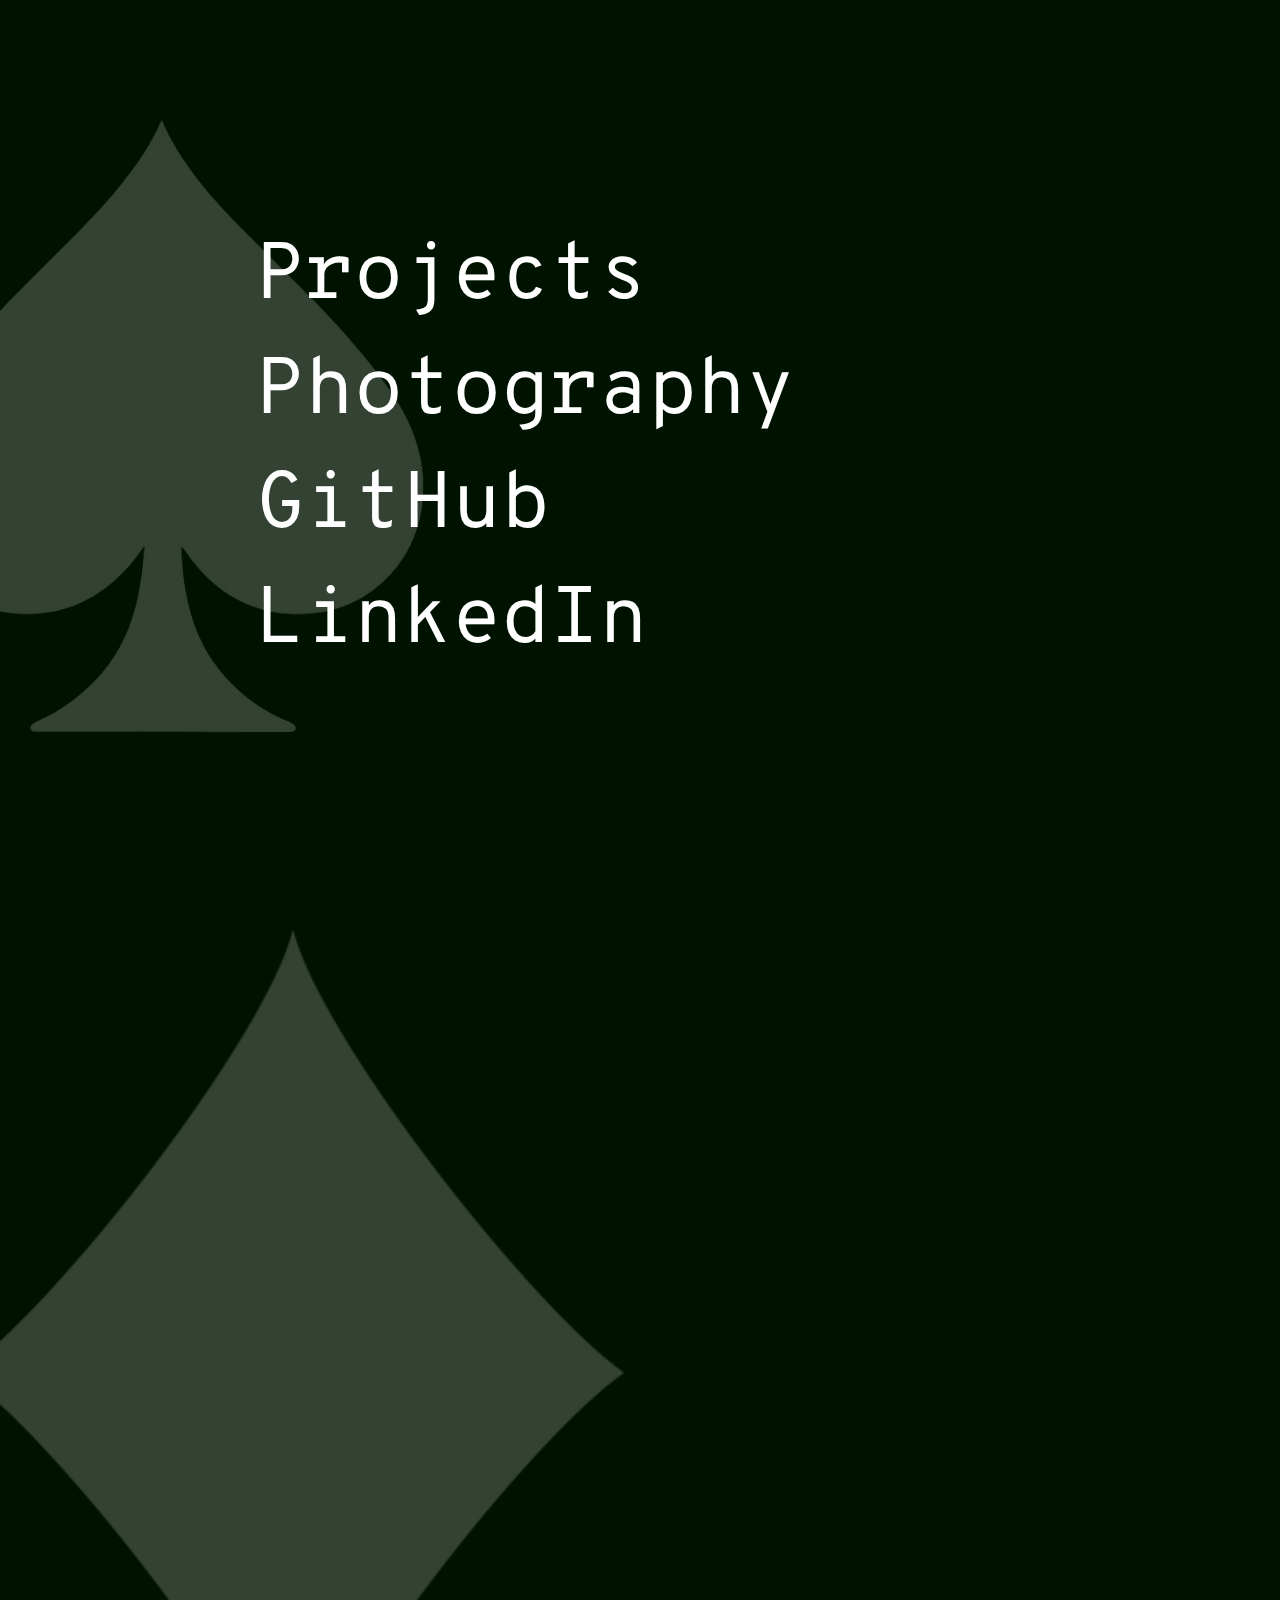
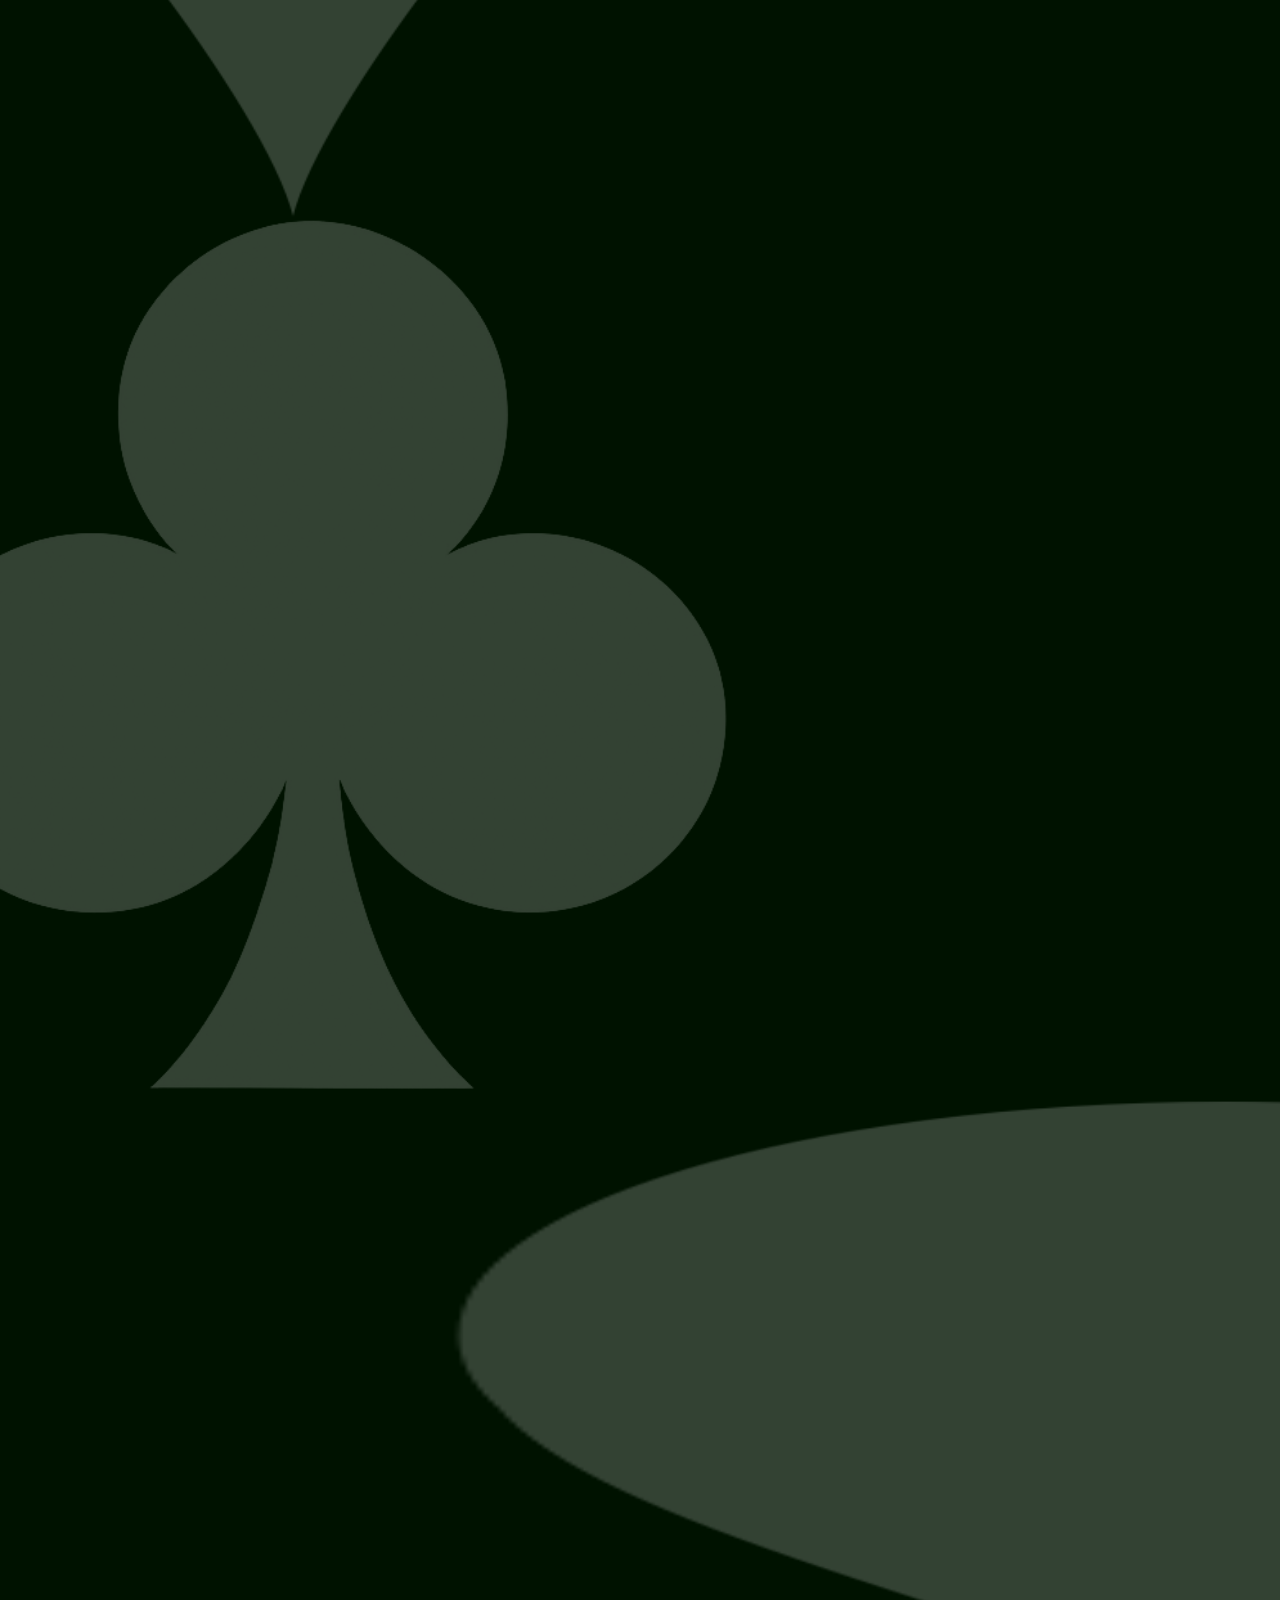
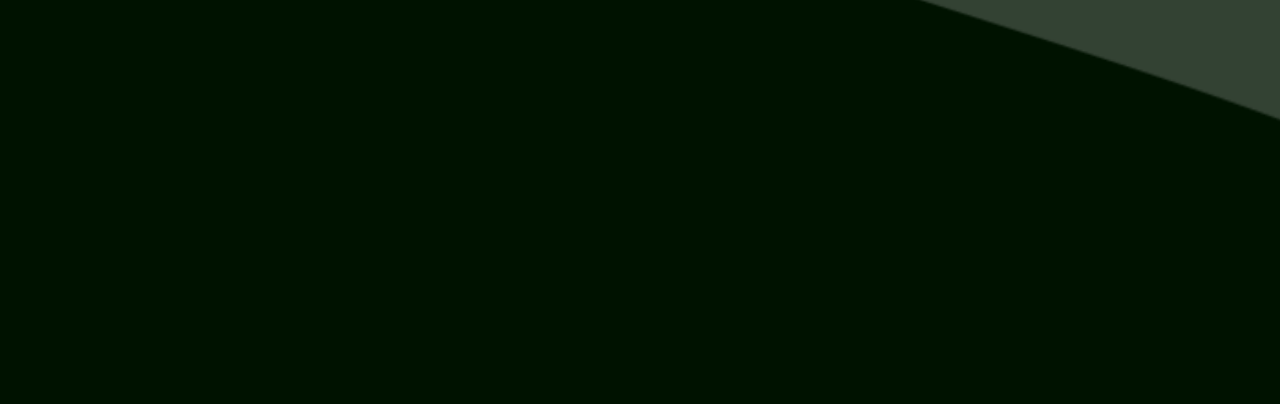
<file: index.html>
<!DOCTYPE html>
<html>
  <head>
    <link rel="stylesheet" href="index.css" />
    <link rel="preconnect" href="https://fonts.googleapis.com" />
    <link rel="preconnect" href="https://fonts.gstatic.com" crossorigin />
    <link
      href="https://fonts.googleapis.com/css2?family=Limelight&display=swap"
      rel="stylesheet"
    />
    <link rel="preconnect" href="https://fonts.googleapis.com" />
    <link rel="preconnect" href="https://fonts.gstatic.com" crossorigin />
    <link
      href="https://fonts.googleapis.com/css2?family=Overpass+Mono:wght@300..700&display=swap"
      rel="stylesheet"
    />
  </head>
  <body>
    <div id="menu">
      <div id="menu-items">
        <div class="menu-item">
          <a class="menu-link" href="projects.html">Projects</a>
        </div>
        <div class="menu-item">
          <a
            class="menu-link"
            href="https://gabrieltoadere.github.io/phoTofolio/"
            >Photography</a
          >
        </div>
        <div class="menu-item">
          <a class="menu-link" href="https://github.com/gabrieltoadere"
            >GitHub</a
          >
        </div>
        <div class="menu-item">
          <a
            class="menu-link"
            href="https://www.linkedin.com/in/gabriel-toadere-9b10a1356/"
            >LinkedIn</a
          >
        </div>
      </div>
      <div id="menu-background-pattern">
        <div class="symbol">
          <img src="spade.png" alt="" class="symbol-spade" />
        </div>
        <div class="symbol">
          <img src="diamond.png" alt="" class="symbol-diamond" />
        </div>
        <div class="symbol">
          <img src="club.png" alt="" class="symbol-club" />
        </div>
        <div class="symbol">
          <img src="heart.png" alt="" class="symbol-heart" />
        </div>
      </div>
    </div>
    <script src="script.js"></script>
  </body>
</html>
</file>
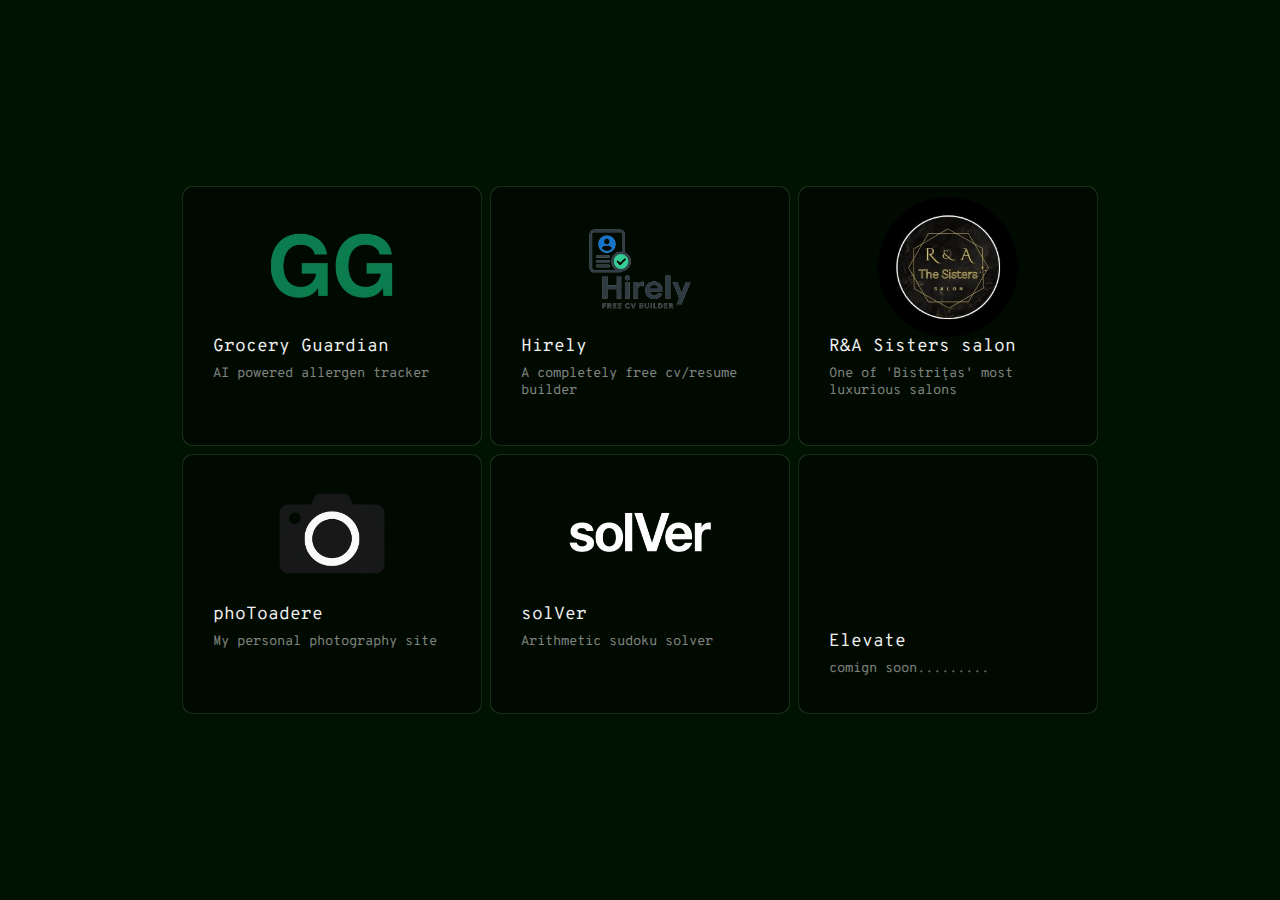
<file: projects.html>
<!DOCTYPE html>
<html>
  <head>
    <link rel="stylesheet" href="projects.css" />
    <link rel="preconnect" href="https://fonts.googleapis.com" />
    <link rel="preconnect" href="https://fonts.gstatic.com" crossorigin />
    <link
      href="https://fonts.googleapis.com/css2?family=Overpass+Mono:wght@300..700&display=swap"
      rel="stylesheet"
    />
  </head>
  <body>
    <div id="cards">
      <div class="card">
        <div class="card-content">
          <a href="https://github.com/gabrieltoadere/AI-Guardian/tree/main">
            <div class="card-image">
              <img class="image GGicon" src="GGicon.png" alt="" />
            </div>
            <div class="card-info-wrapper">
              <div class="card-info">
                <div class="card-info-title">
                  <h3>Grocery Guardian</h3>
                  <h4>AI powered allergen tracker</h4>
                </div>
              </div>
            </div>
          </a>
        </div>
      </div>

      <div class="card">
        <div class="card-content">
          <a href="https://gabrieltoadere.github.io/Hirely/">
            <div class="card-image">
              <img class="HirelyLogo" src="mainLogo.png" alt="" />
            </div>
            <div class="card-info-wrapper">
              <div class="card-info">
                <div class="card-info-title">
                  <h3>Hirely</h3>
                  <h4>A completely free cv/resume builder</h4>
                </div>
              </div>
            </div>
          </a>
        </div>
      </div>

      <div class="card">
        <div class="card-content">
          <a href="https://gabrieltoadere.github.io/salon/">
            <div class="card-image">
              <img class="SalonLogo" src="icon.jpg" alt="" />
            </div>
            <div class="card-info-wrapper">
              <div class="card-info">
                <div class="card-info-title">
                  <h3>R&A Sisters salon</h3>
                  <h4>One of 'Bistrițas' most luxurious salons</h4>
                </div>
              </div>
            </div>
          </a>
        </div>
      </div>

      <div class="card">
        <div class="card-content">
          <a href="">
            <div class="card-image">
              <img class="camera-icon" src="cameraIcon.png" alt="" />
            </div>
            <div class="card-info-wrapper">
              <div class="card-info">
                <div class="card-info-title">
                  <h3>phoToadere</h3>
                  <h4>My personal photography site</h4>
                </div>
              </div>
            </div>
          </a>
        </div>
      </div>

      <div class="card">
        <div class="card-content">
          <a href="sudoku.html">
            <div class="card-image">
              <img src="solver.png" alt="" class="solver-logo" />
            </div>
            <div class="card-info-wrapper">
              <div class="card-info">
                <div class="card-info-title">
                  <h3>solVer</h3>
                  <h4>Arithmetic sudoku solver</h4>
                </div>
              </div>
            </div>
          </a>
        </div>
      </div>

      <div class="card">
        <div class="card-content">
          <div class="card-image"></div>
          <div class="card-info-wrapper">
            <div class="card-info">
              <div class="card-info-title">
                <h3>Elevate</h3>
                <h4>comign soon.........</h4>
              </div>
            </div>
          </div>
        </div>
      </div>
    </div>
    <script src="script.js"></script>
  </body>
</html>
</file>
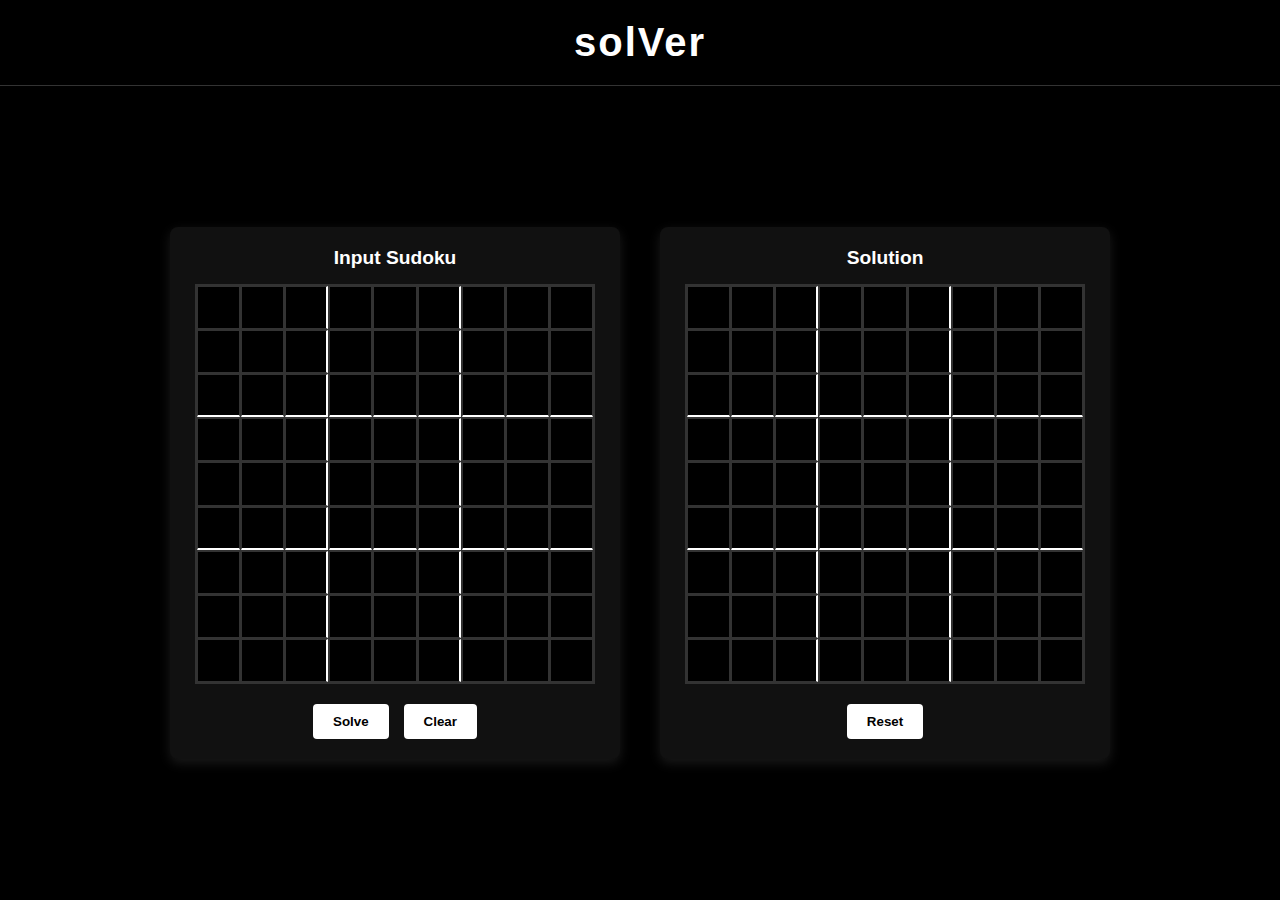
<file: sudoku.html>
<!DOCTYPE html>
<html lang="en">
  <head>
    <meta charset="UTF-8" />
    <meta name="viewport" content="width=device-width, initial-scale=1.0" />
    <title>SolVer - Sudoku Solver</title>
    <style>
      * {
        margin: 0;
        padding: 0;
        box-sizing: border-box;
        font-family: "Segoe UI", Tahoma, Geneva, Verdana, sans-serif;
      }

      body {
        background-color: #000;
        color: #fff;
        min-height: 100vh;
        display: flex;
        flex-direction: column;
      }

      header {
        background-color: #000;
        padding: 20px;
        text-align: center;
        border-bottom: 1px solid #333;
      }

      .logo {
        font-size: 2.5rem;
        font-weight: bold;
        letter-spacing: 2px;
        color: #fff;
      }

      main {
        flex: 1;
        display: flex;
        justify-content: center;
        align-items: center;
        padding: 40px 20px;
      }

      .container {
        display: flex;
        flex-wrap: wrap;
        justify-content: center;
        gap: 40px;
        max-width: 1200px;
        width: 100%;
      }

      .grid-container {
        background-color: #111;
        border-radius: 8px;
        padding: 20px;
        box-shadow: 0 4px 12px rgba(255, 255, 255, 0.1);
        flex: 1;
        min-width: 300px;
        max-width: 450px;
      }

      .grid-title {
        text-align: center;
        margin-bottom: 15px;
        font-size: 1.2rem;
        color: #fff;
      }

      .sudoku-grid {
        display: grid;
        grid-template-columns: repeat(9, 1fr);
        grid-template-rows: repeat(9, 1fr);
        gap: 1px;
        background-color: #333;
        border: 2px solid #333;
        margin: 0 auto;
        width: 100%;
        max-width: 400px;
        aspect-ratio: 1 / 1;
      }

      .cell {
        background-color: #000;
        display: flex;
        justify-content: center;
        align-items: center;
        font-size: 1.2rem;
        font-weight: bold;
        color: #fff;
        border: 1px solid #333;
        user-select: none;
      }

      .cell:nth-child(3n) {
        border-right: 2px solid #fff;
      }

      .cell:nth-child(9n) {
        border-right: 1px solid #333;
      }

      .sudoku-grid .cell:nth-child(n + 19):nth-child(-n + 27),
      .sudoku-grid .cell:nth-child(n + 46):nth-child(-n + 54) {
        border-bottom: 2px solid #fff;
      }

      .input-cell {
        width: 100%;
        height: 100%;
        text-align: center;
        font-size: 1.2rem;
        font-weight: bold;
        background-color: #000;
        color: #fff;
        border: none;
        outline: none;
      }

      .input-cell:focus {
        background-color: #222;
      }

      .buttons {
        display: flex;
        justify-content: center;
        gap: 15px;
        margin-top: 20px;
      }

      button {
        background-color: #fff;
        color: #000;
        border: none;
        padding: 10px 20px;
        border-radius: 4px;
        font-weight: bold;
        cursor: pointer;
        transition: all 0.3s ease;
      }

      button:hover {
        background-color: #ddd;
        transform: translateY(-2px);
      }

      button:active {
        transform: translateY(0);
      }

      .solved-cell {
        color: #4caf50;
      }

      footer {
        text-align: center;
        padding: 20px;
        color: #888;
        font-size: 0.9rem;
        border-top: 1px solid #333;
      }

      @media (max-width: 768px) {
        .container {
          flex-direction: column;
          align-items: center;
        }

        .grid-container {
          width: 100%;
        }
      }
    </style>
  </head>
  <body>
    <header>
      <div class="logo">solVer</div>
    </header>

    <main>
      <div class="container">
        <div class="grid-container">
          <h2 class="grid-title">Input Sudoku</h2>
          <div class="sudoku-grid" id="input-grid"></div>
          <div class="buttons">
            <button id="solve-btn">Solve</button>
            <button id="clear-btn">Clear</button>
          </div>
        </div>

        <div class="grid-container">
          <h2 class="grid-title">Solution</h2>
          <div class="sudoku-grid" id="solution-grid"></div>
          <div class="buttons">
            <button id="reset-btn">Reset</button>
          </div>
        </div>
      </div>
    </main>

    <script>
      document.addEventListener("DOMContentLoaded", function () {
        const gridSize = 9;
        let inputBoard = Array(9)
          .fill()
          .map(() => Array(9).fill(0));
        let solutionBoard = Array(9)
          .fill()
          .map(() => Array(9).fill(0));

        const inputGrid = document.getElementById("input-grid");
        createGrid(inputGrid, true);

        const solutionGrid = document.getElementById("solution-grid");
        createGrid(solutionGrid, false);

        document
          .getElementById("solve-btn")
          .addEventListener("click", solveSudoku);
        document
          .getElementById("clear-btn")
          .addEventListener("click", clearInput);
        document
          .getElementById("reset-btn")
          .addEventListener("click", resetSolution);

        function createGrid(container, isInput) {
          container.innerHTML = "";

          for (let i = 0; i < gridSize; i++) {
            for (let j = 0; j < gridSize; j++) {
              const cell = document.createElement("div");
              cell.className = "cell";
              cell.dataset.row = i;
              cell.dataset.col = j;

              if (isInput) {
                const input = document.createElement("input");
                input.type = "text";
                input.className = "input-cell";
                input.maxLength = 1;
                input.addEventListener("input", function (e) {
                  const value = e.target.value;
                  if (/^[1-9]$/.test(value)) {
                    inputBoard[i][j] = parseInt(value);
                  } else {
                    inputBoard[i][j] = 0;
                    e.target.value = "";
                  }
                });
                cell.appendChild(input);
              } else {
                cell.textContent = "";
              }

              container.appendChild(cell);
            }
          }
        }

        function checkRow(board, row, number) {
          for (let i = 0; i < gridSize; i++) {
            if (board[row][i] === number) {
              return true;
            }
          }
          return false;
        }

        function checkCol(board, column, number) {
          for (let i = 0; i < gridSize; i++) {
            if (board[i][column] === number) {
              return true;
            }
          }
          return false;
        }

        function checkBox(board, row, column, number) {
          const currentRow = row - (row % 3);
          const currentCol = column - (column % 3);

          for (let i = currentRow; i < currentRow + 3; i++) {
            for (let j = currentCol; j < currentCol + 3; j++) {
              if (board[i][j] === number) {
                return true;
              }
            }
          }
          return false;
        }

        function isValid(board, row, column, number) {
          return (
            !checkBox(board, row, column, number) &&
            !checkCol(board, column, number) &&
            !checkRow(board, row, number)
          );
        }

        function solver(board) {
          for (let row = 0; row < gridSize; row++) {
            for (let col = 0; col < gridSize; col++) {
              if (board[row][col] === 0) {
                for (let number = 1; number <= gridSize; number++) {
                  if (isValid(board, row, col, number)) {
                    board[row][col] = number;

                    if (solver(board)) {
                      return true;
                    } else {
                      board[row][col] = 0;
                    }
                  }
                }
                return false;
              }
            }
          }
          return true;
        }

        function solveSudoku() {
          for (let i = 0; i < gridSize; i++) {
            solutionBoard[i] = [...inputBoard[i]];
          }

          if (solver(solutionBoard)) {
            displaySolution();
          } else {
            alert("This Sudoku cannot be solved!");
          }
        }

        function displaySolution() {
          const cells = solutionGrid.querySelectorAll(".cell");

          for (let i = 0; i < gridSize; i++) {
            for (let j = 0; j < gridSize; j++) {
              const index = i * gridSize + j;

              cells[index].textContent = solutionBoard[i][j] || "";

              if (inputBoard[i][j] === 0 && solutionBoard[i][j] !== 0) {
                cells[index].classList.add("solved-cell");
              } else {
                cells[index].classList.remove("solved-cell");
              }
            }
          }
        }

        function clearInput() {
          const inputs = inputGrid.querySelectorAll(".input-cell");
          inputs.forEach((input) => {
            input.value = "";
          });

          inputBoard = Array(9)
            .fill()
            .map(() => Array(9).fill(0));
          resetSolution();
        }

        function resetSolution() {
          const cells = solutionGrid.querySelectorAll(".cell");
          cells.forEach((cell) => {
            cell.textContent = "";
            cell.classList.remove("solved-cell");
          });

          solutionBoard = Array(9)
            .fill()
            .map(() => Array(9).fill(0));
        }
      });
    </script>
  </body>
</html>
</file>
<file: index.css>
body {
  background-color: rgb(0, 18, 0);
  margin: 0px;
  overflow: hidden;
}

#menu {
  align-items: center;
  display: flex;
  height: 100vh;
  width: 100vw;
}

#menu-items {
  margin-left: clamp(4rem, 20vw, 35rem);
  position: relative;
  z-index: 2;
}

#menu[data-active-index="0"] > #menu-background-pattern .symbol {
  transform: translateY(0vh);
}

#menu[data-active-index="1"] > #menu-background-pattern .symbol {
  transform: translateY(-100vh);
}

#menu[data-active-index="2"] > #menu-background-pattern .symbol {
  transform: translateY(-200vh);
}

#menu[data-active-index="3"] > #menu-background-pattern .symbol {
  transform: translateY(-300vh);
}

#menu-background-pattern {
  background-repeat: no-repeat;
  background-position: 0% 0%;
  height: 400vh;
  width: 100vw;
  position: absolute;
  top: 0;
  left: 0;
  transition: background-position 800ms ease, background-size 800ms ease, opacity 800ms ease,transform 800ms ease;
  z-index: 1;
}

.symbol{
  position: relative;
  width: 100vw;
  height: 100vh;
  overflow: visible;
  transition: transform 800ms ease,
  opacity 800ms ease,background-position 800ms ease,
  background-size 800ms ease, height 800ms ease;
}

.symbol-spade{
  position: absolute;
  left: -40vw; 
  top: 0;
  height: 100%;
  transition: transform 800ms ease;
  transform-origin: center center;
}

.symbol-diamond {
  position: absolute;
  left: -22vw;
  top: 2vw;
  height: 100%;
  transition: transform 800ms ease;
  transform-origin: center center;
}

.symbol-club {
  position: absolute;
  left: -27vw;
  top: 1vw;
  height: 100%;
  transition: transform 800ms ease;
  transform-origin: center center;
}

.symbol-heart {
  background-repeat: no-repeat;
  background-size: 57vw;
  width: 300vw;
  height: 100vh;
  background-position: -21vw 3vw;
}

.symbol-spade,
.symbol-diamond,
.symbol-club,
.symbol-heart {
  opacity: 0.2;
  position: relative;
  filter: brightness(0) invert(1);
  transform-origin: center center;
}

#menu-items:hover ~ #menu-background-pattern {
  opacity: 0.2;
}

#menu-items:hover ~ #menu-background-pattern > .symbol-spade {
  background-position: -30vw 0vw;
  transform: scale(0.9);
}
#menu-items:hover ~ #menu-background-pattern > .symbol-diamond {
  background-position: -19vw 2vw;
}
#menu-items:hover ~ #menu-background-pattern > .symbol-club {
  background-position: -24vw 1vw;
}
#menu-items:hover ~ #menu-background-pattern > .symbol-heart {
  background-position: -18vw 3vw;
}

#menu-items:hover ~ #menu-background-image {
  background-size: 90vmax;
}

#menu-items:hover > .menu-item {
  opacity: 0.3;
}

#menu-items:hover > .menu-item:hover {
  opacity: 1;
}

.menu-item {
  color: white;
  cursor: pointer;
  display: block;
  font-size: clamp(3rem, 8vw, 5rem);
  padding: clamp(0.25rem, 0.5vw, 1rem) 0rem;
  text-decoration: none;
  transition: opacity 400ms ease;
  font-family: "Overpass Mono";
}


.menu-link {
  text-decoration: none;
  color: white;
}
</file>
<file: projects.css>
:root {
  --bg-color: rgb(0, 18, 0);
  --card-color: rgb(1, 10, 1);
}

body {
  align-items: center;
  background-color: var(--bg-color);
  display: flex;
  height: 100vh;
  justify-content: center;
  margin: 0px;
  overflow: hidden;
  padding: 0px;
}

#cards {
  display: flex;
  flex-wrap: wrap;
  gap: 8px;  
  max-width: 916px;
  width: calc(100% - 20px);
}

.GGicon {
  height: 100%;
}

.HirelyLogo {
  height: 100%;
}

.SalonLogo {
  border-radius: 50%;
  height: 100%;
}

.solver-logo {
  height: 100%;
  filter: brightness(0) invert(1);
}

.camera-icon {
  height: 100%;
}

#cards:hover > .card::after {
  opacity: 1;
}

.card {
  background-color: rgba(255, 255, 255, 0.1);
  border-radius: 10px;
  cursor: pointer;
  display: flex;
  height: 260px;
  flex-direction: column;
  position: relative;
  width: 300px;
}

.card:hover::before {
  opacity: 1;
}

.card::before,
.card::after {
  border-radius: inherit;
  content: "";
  height: 100%;
  left: 0px;
  opacity: 0;
  position: absolute;
  top: 0px;
  transition: opacity 500ms;
  width: 100%;
}

.card::before {
  background: radial-gradient(
    800px circle at var(--mouse-x) var(--mouse-y), 
    rgba(255, 255, 255, 0.06),
    transparent 40%
  );
  z-index: 3;
}

.card::after {  
  background: radial-gradient(
    600px circle at var(--mouse-x) var(--mouse-y), 
    rgba(255, 255, 255, 0.4),
    transparent 40%
  );
  z-index: 1;
}

.card > .card-content {
  background-color: var(--card-color);
  border-radius: inherit;
  display: flex;
  flex-direction: column;
  flex-grow: 1;
  inset: 1px;
  padding: 10px;
  position: absolute;
  z-index: 2;
}


h1, h2, h3, h4, span {
  color: rgb(240, 240, 240);
  font-family: "Rubik", sans-serif;
  font-weight: 400;
  margin: 0px;
}

i {
  color: rgb(240, 240, 240);
}

.card-image {
  align-items: center;
  display: flex;
  height: 140px;
  justify-content: center;
  overflow: hidden;
}

.card-image > i {
  font-size: 6em;
  opacity: 0.25;
}

.card-info-wrapper {
  align-items: center;
  display: flex;
  flex-grow: 1;
  justify-content: flex-start;
  padding: 0px 20px;
}

.card-info {
  align-items: flex-start;
  display: flex;
  gap: 10px;
}

.card-info > i {  
  font-size: 1em;
  height: 20px;
  line-height: 20px;
}

.card-info-title > h3 {
  font-size: 1.1em;
  line-height: 20px;
  font-family: "Overpass Mono";
}

.card-info-title > h4 {
  color: rgba(255, 255, 255, 0.5);
  font-size: 0.85em;
  margin-top: 8px;
  font-family: "Overpass Mono";
}

@media(max-width: 1000px) {
  body {
    align-items: flex-start;  
    overflow: auto;
  }
  
  #cards {    
    max-width: 1000px;
    padding: 10px 0px;
  }
  
  .card {
    flex-shrink: 1;
    width: calc(50% - 4px);
  }
}

@media(max-width: 500px) {
  .card {
    height: 180px;
  }
  
  .card-image {
    height: 80px;  
  }
  
  .card-image > i {
    font-size: 3em;
  }
    
  .card-info-wrapper {
    padding: 0px 10px;
  }
  
  .card-info > i { 
    font-size: 0.8em; 
  }
  
  .card-info-title > h3 {
    font-size: 0.9em;
  }

  .card-info-title > h4 {
    font-size: 0.8em;
    margin-top: 4px;
  }
}

@media(max-width: 320px) {
  .card {
    width: 100%;
  }
}

.card::before,
.card::after {
  pointer-events: none;
}

.card a {
  text-decoration: none;
  position: relative;
  z-index: 4;
  display: block;
  width: 100%;
  height: 100%;
}
</file>
